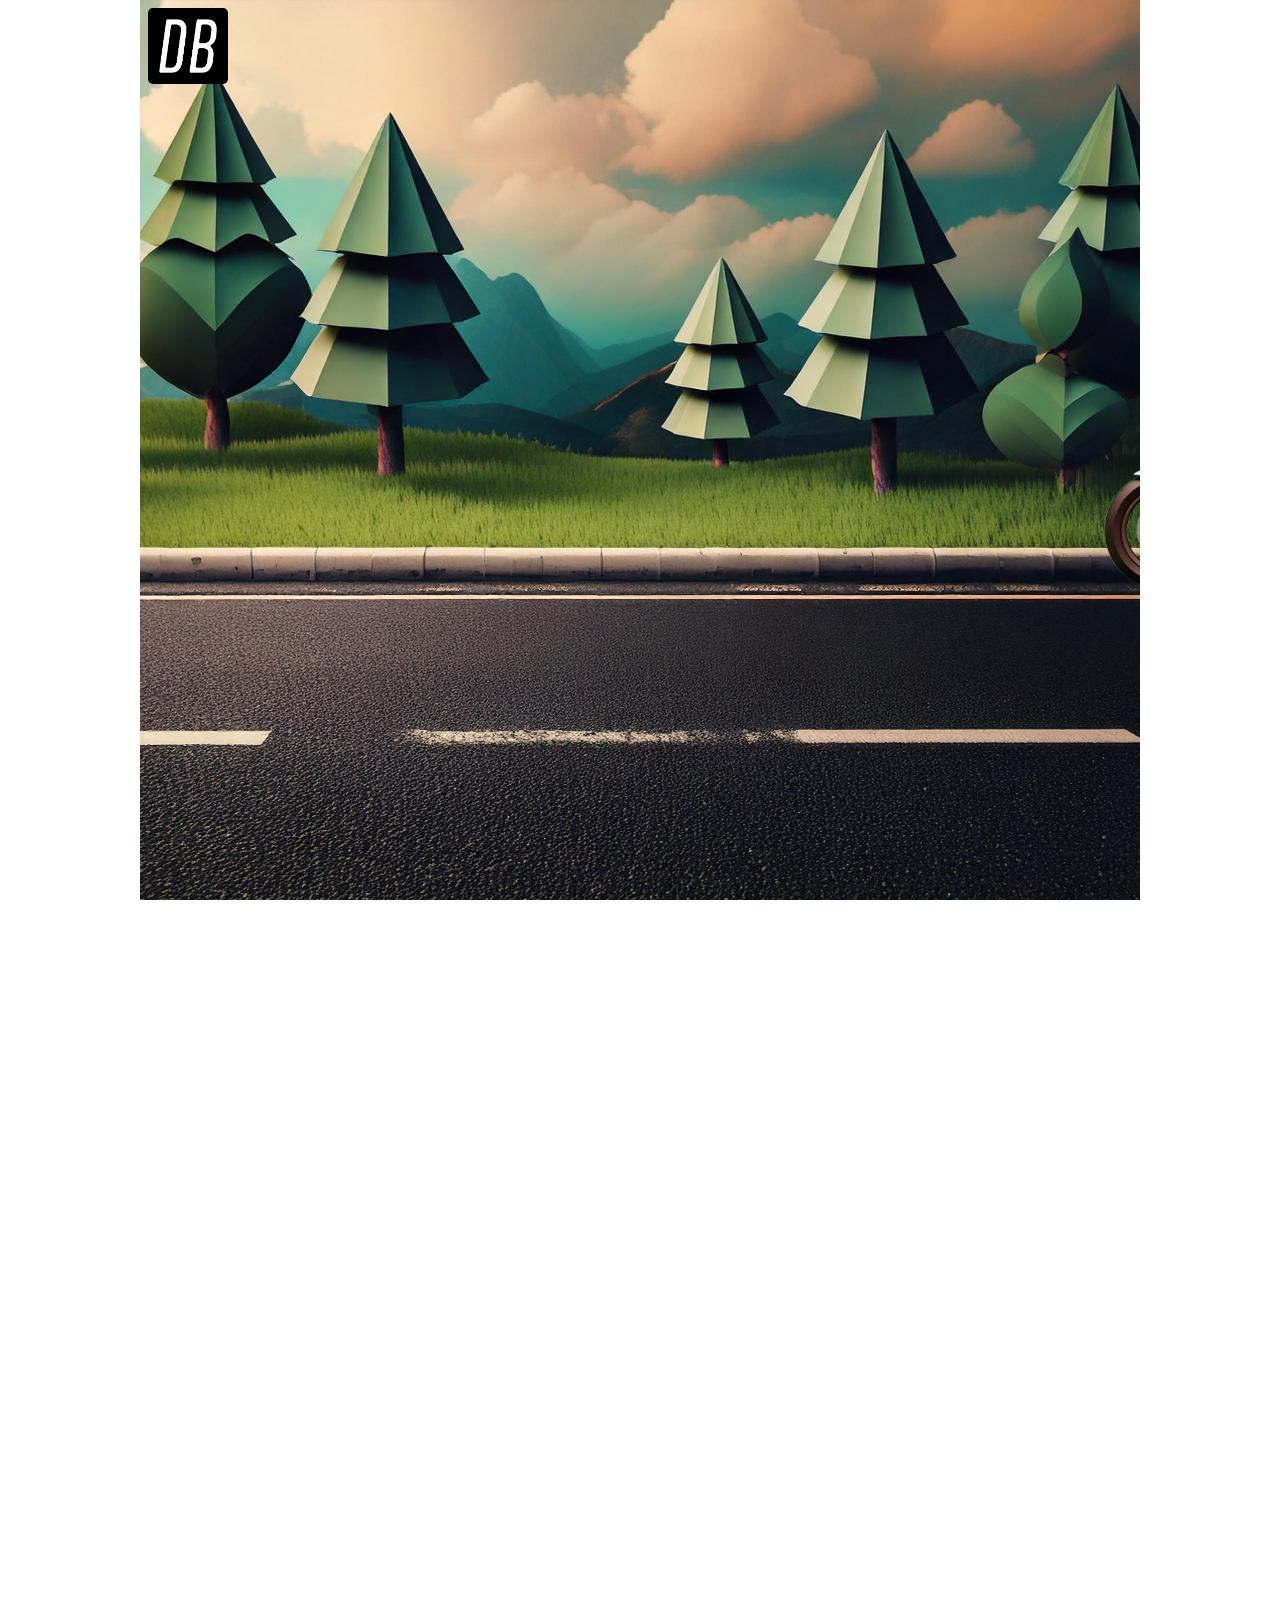
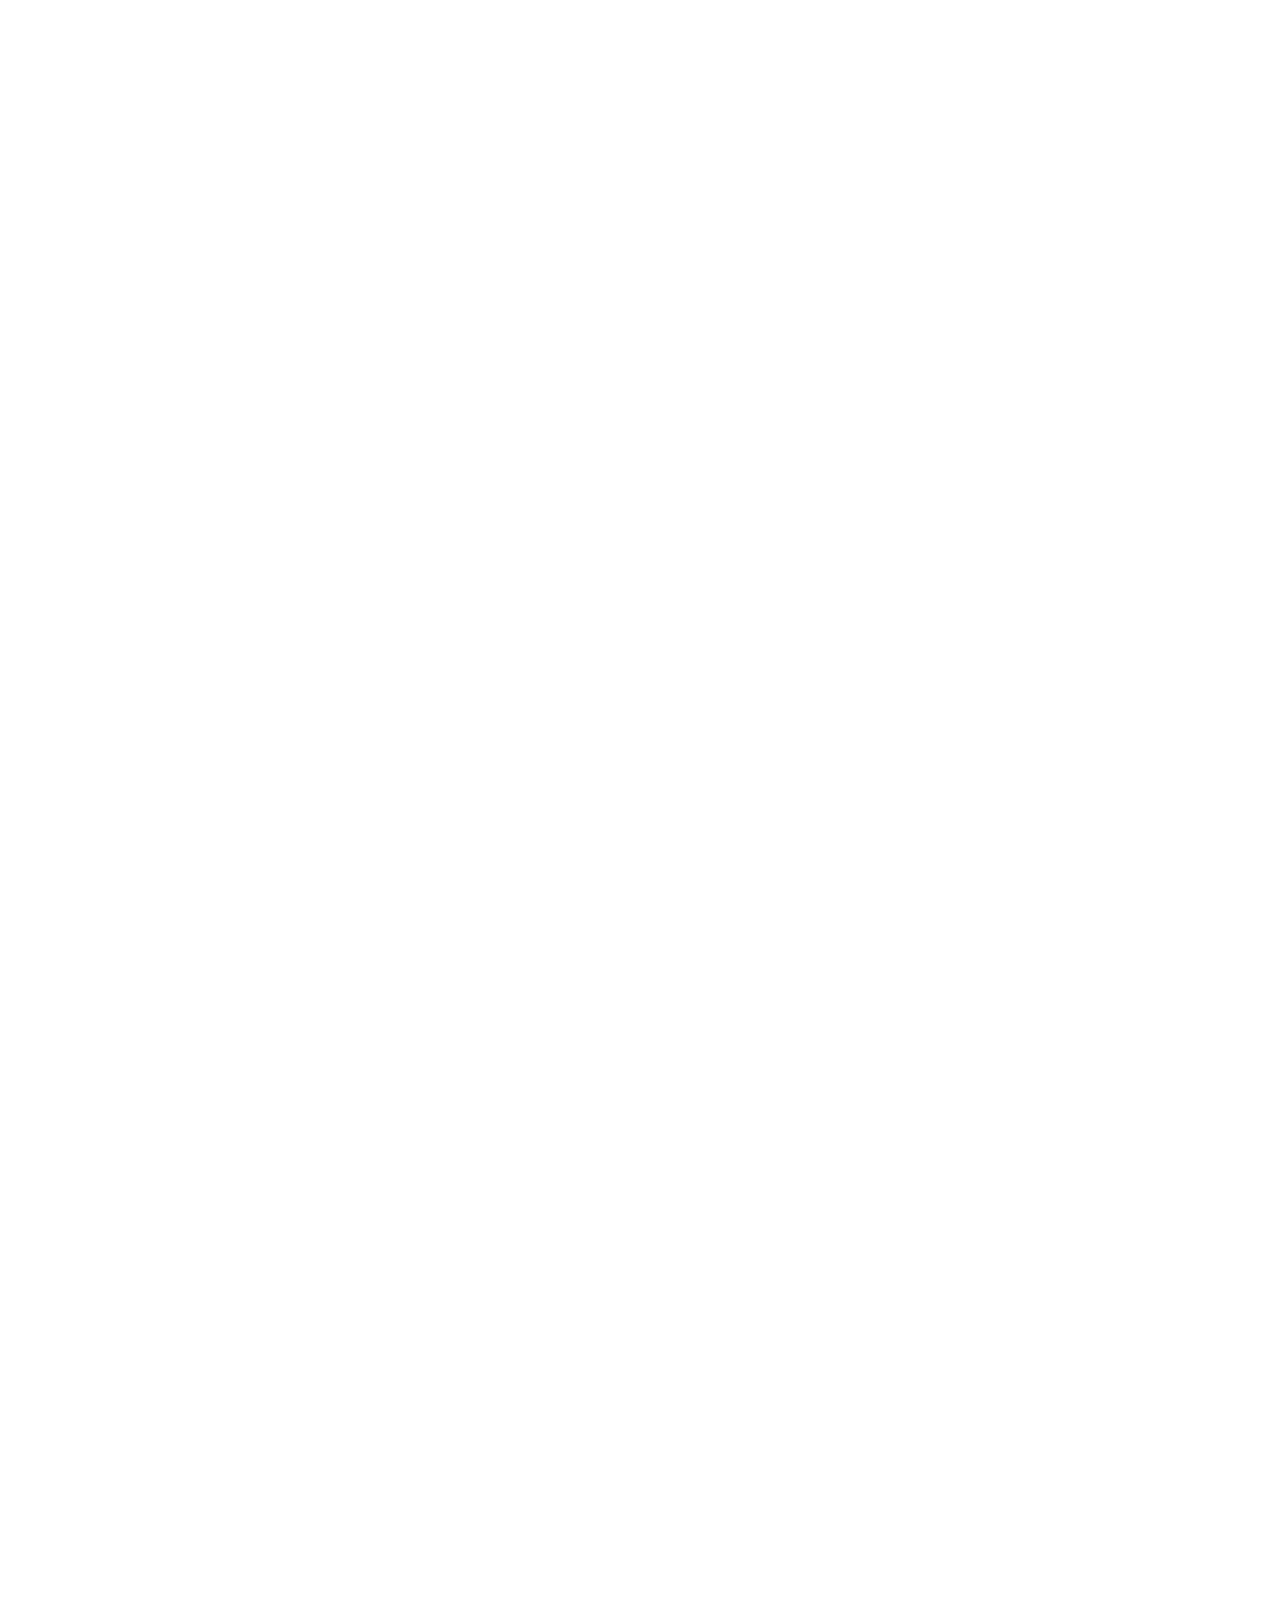
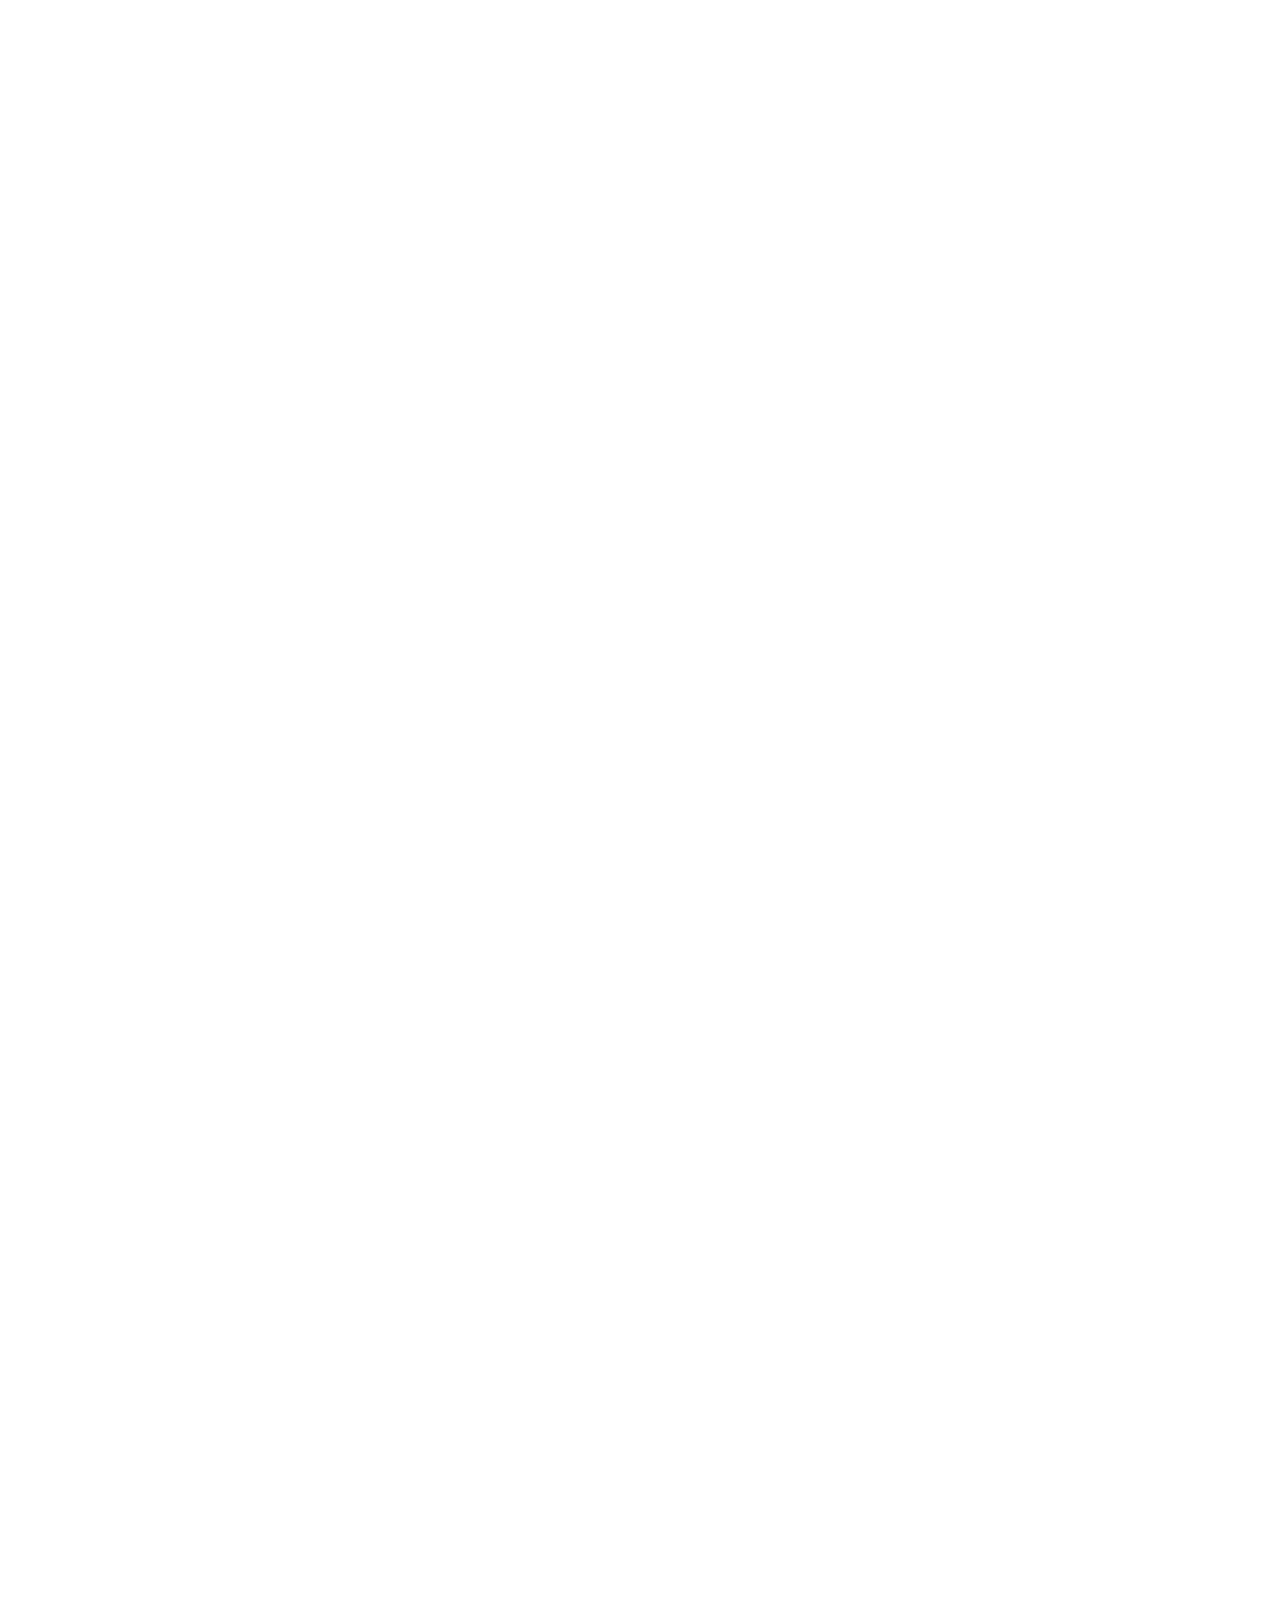
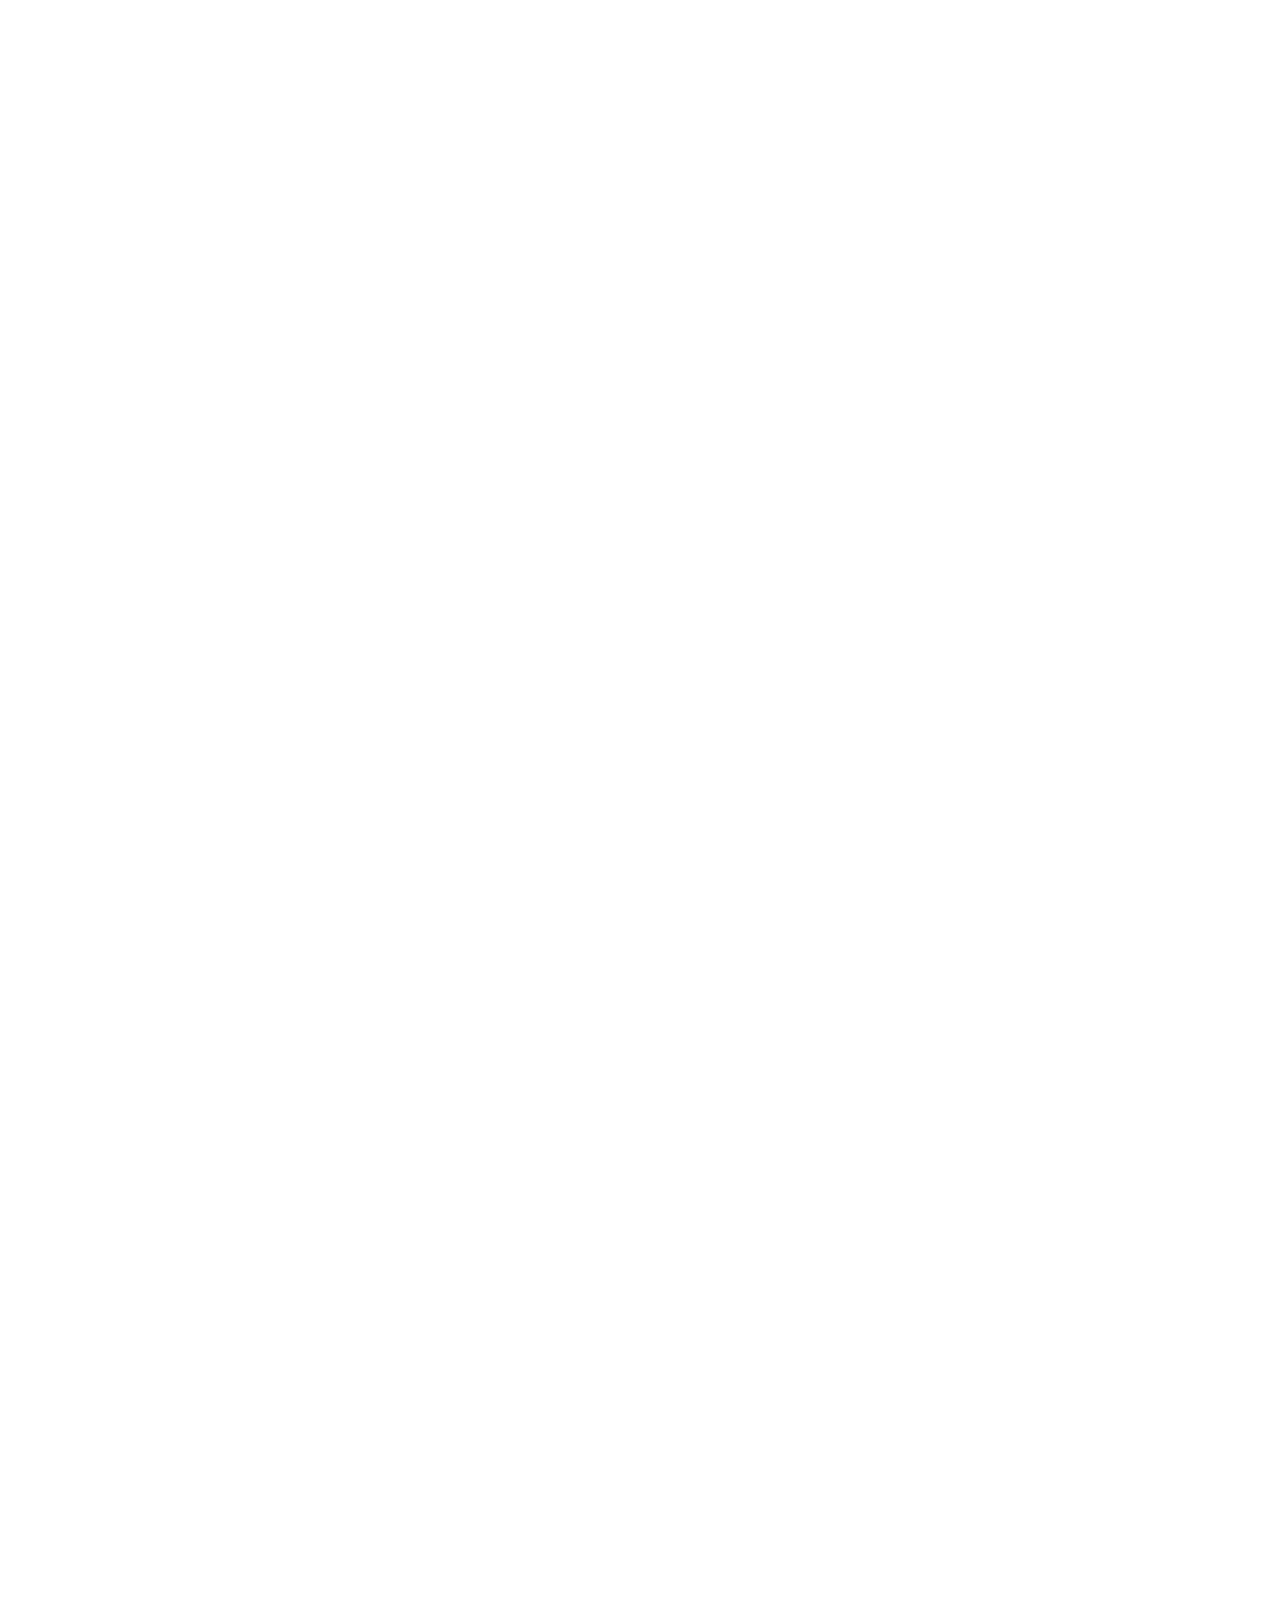
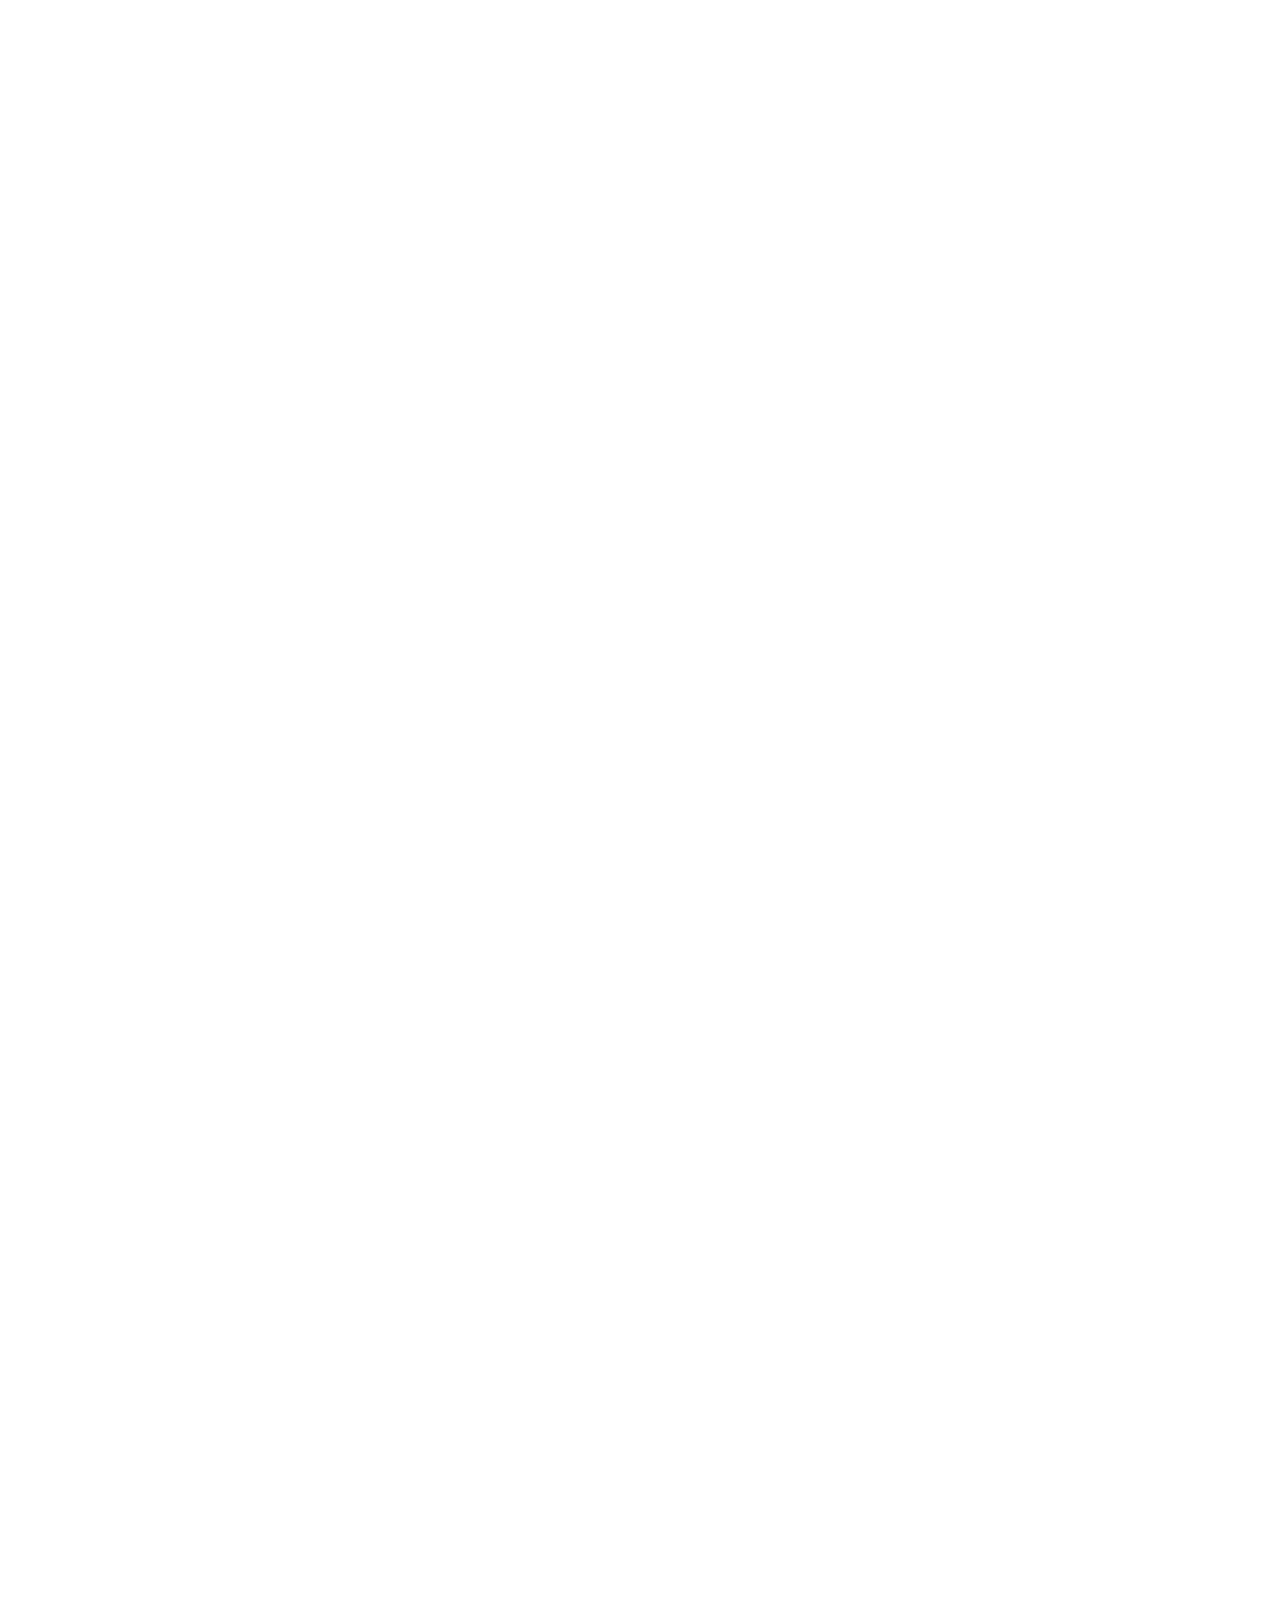
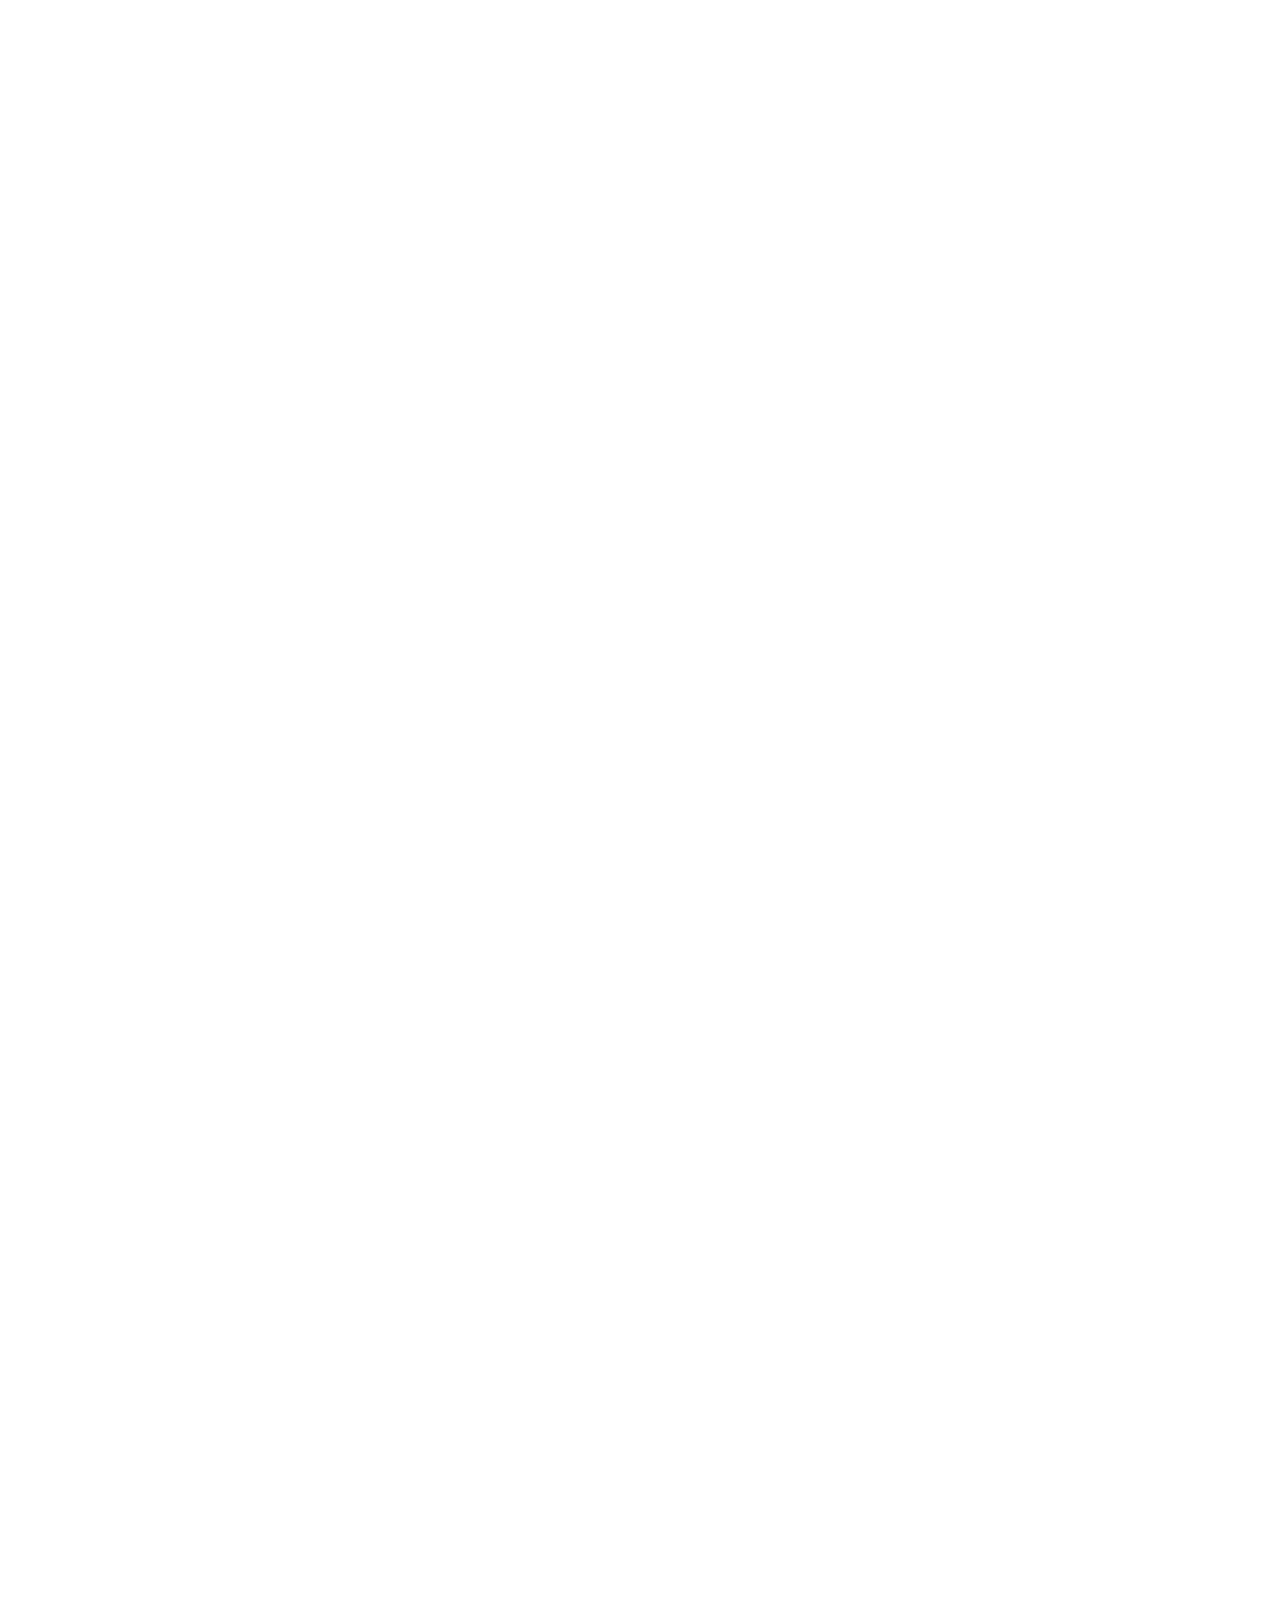
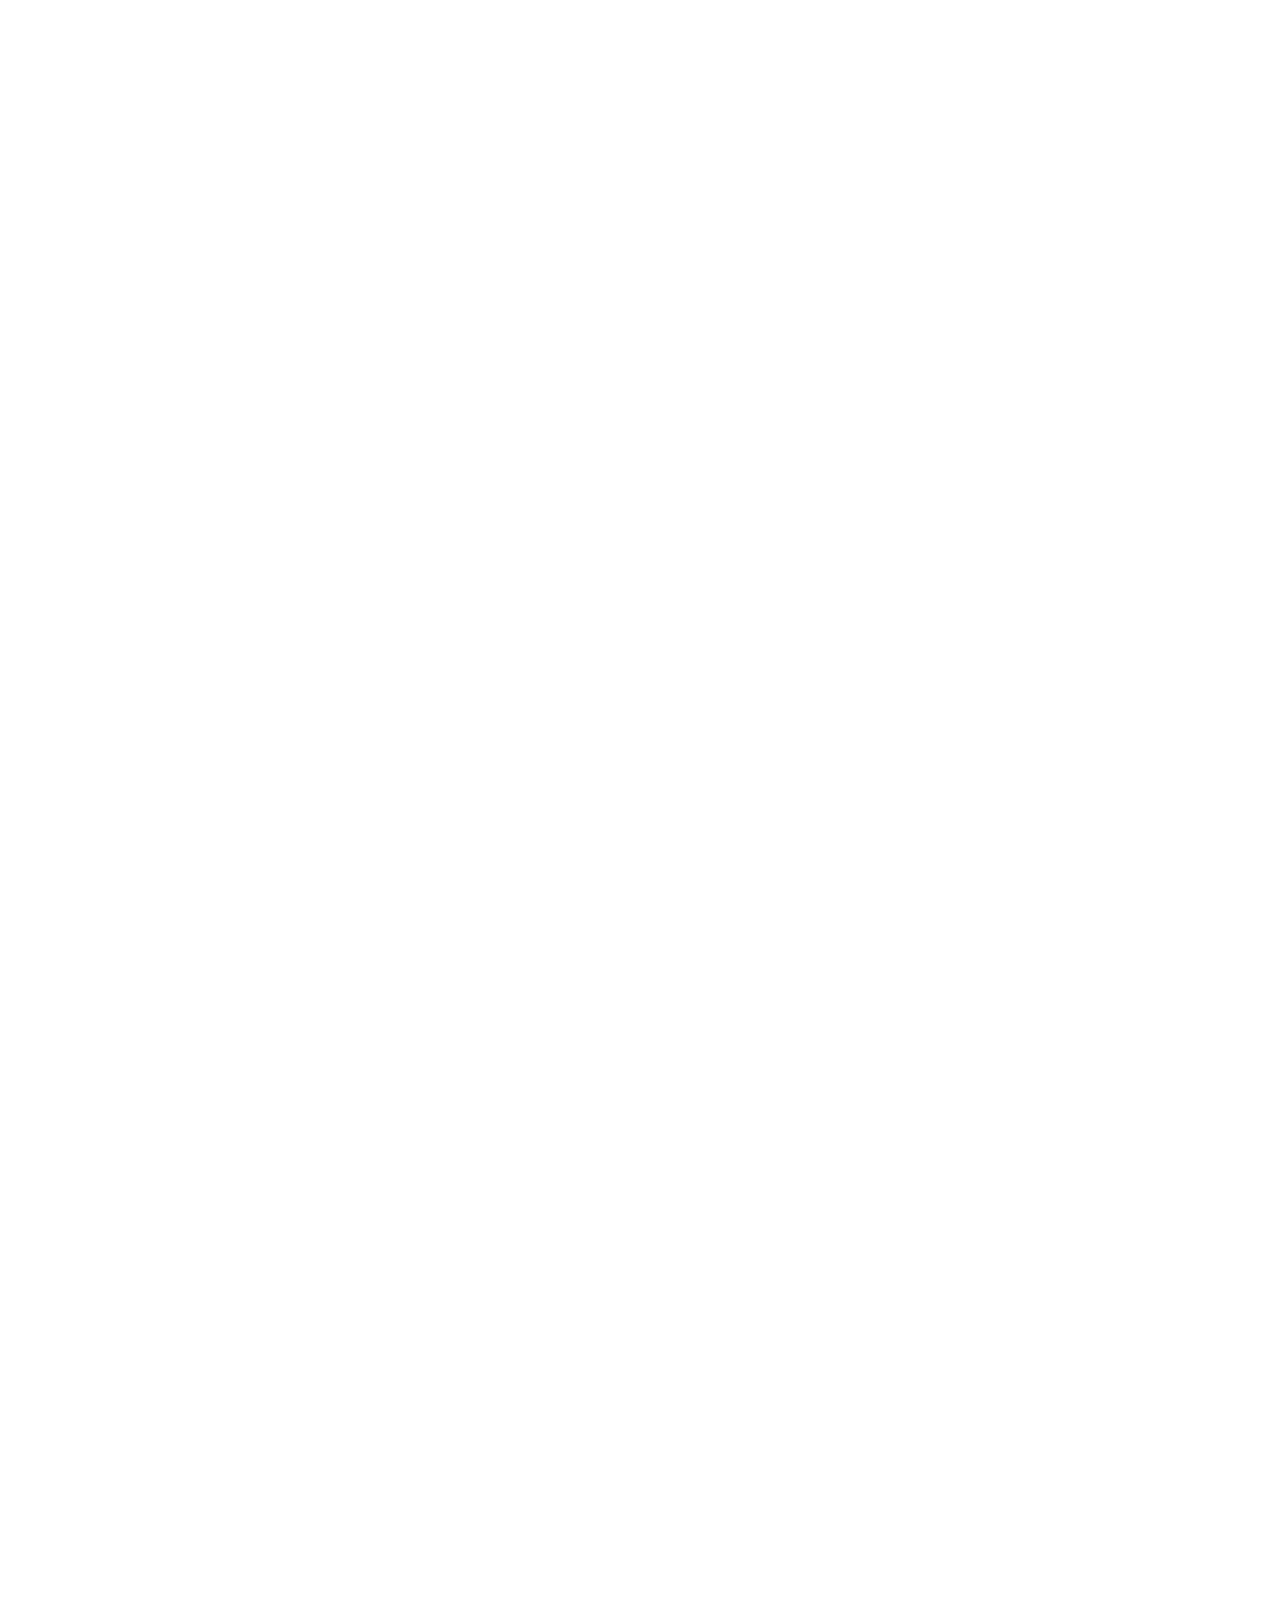
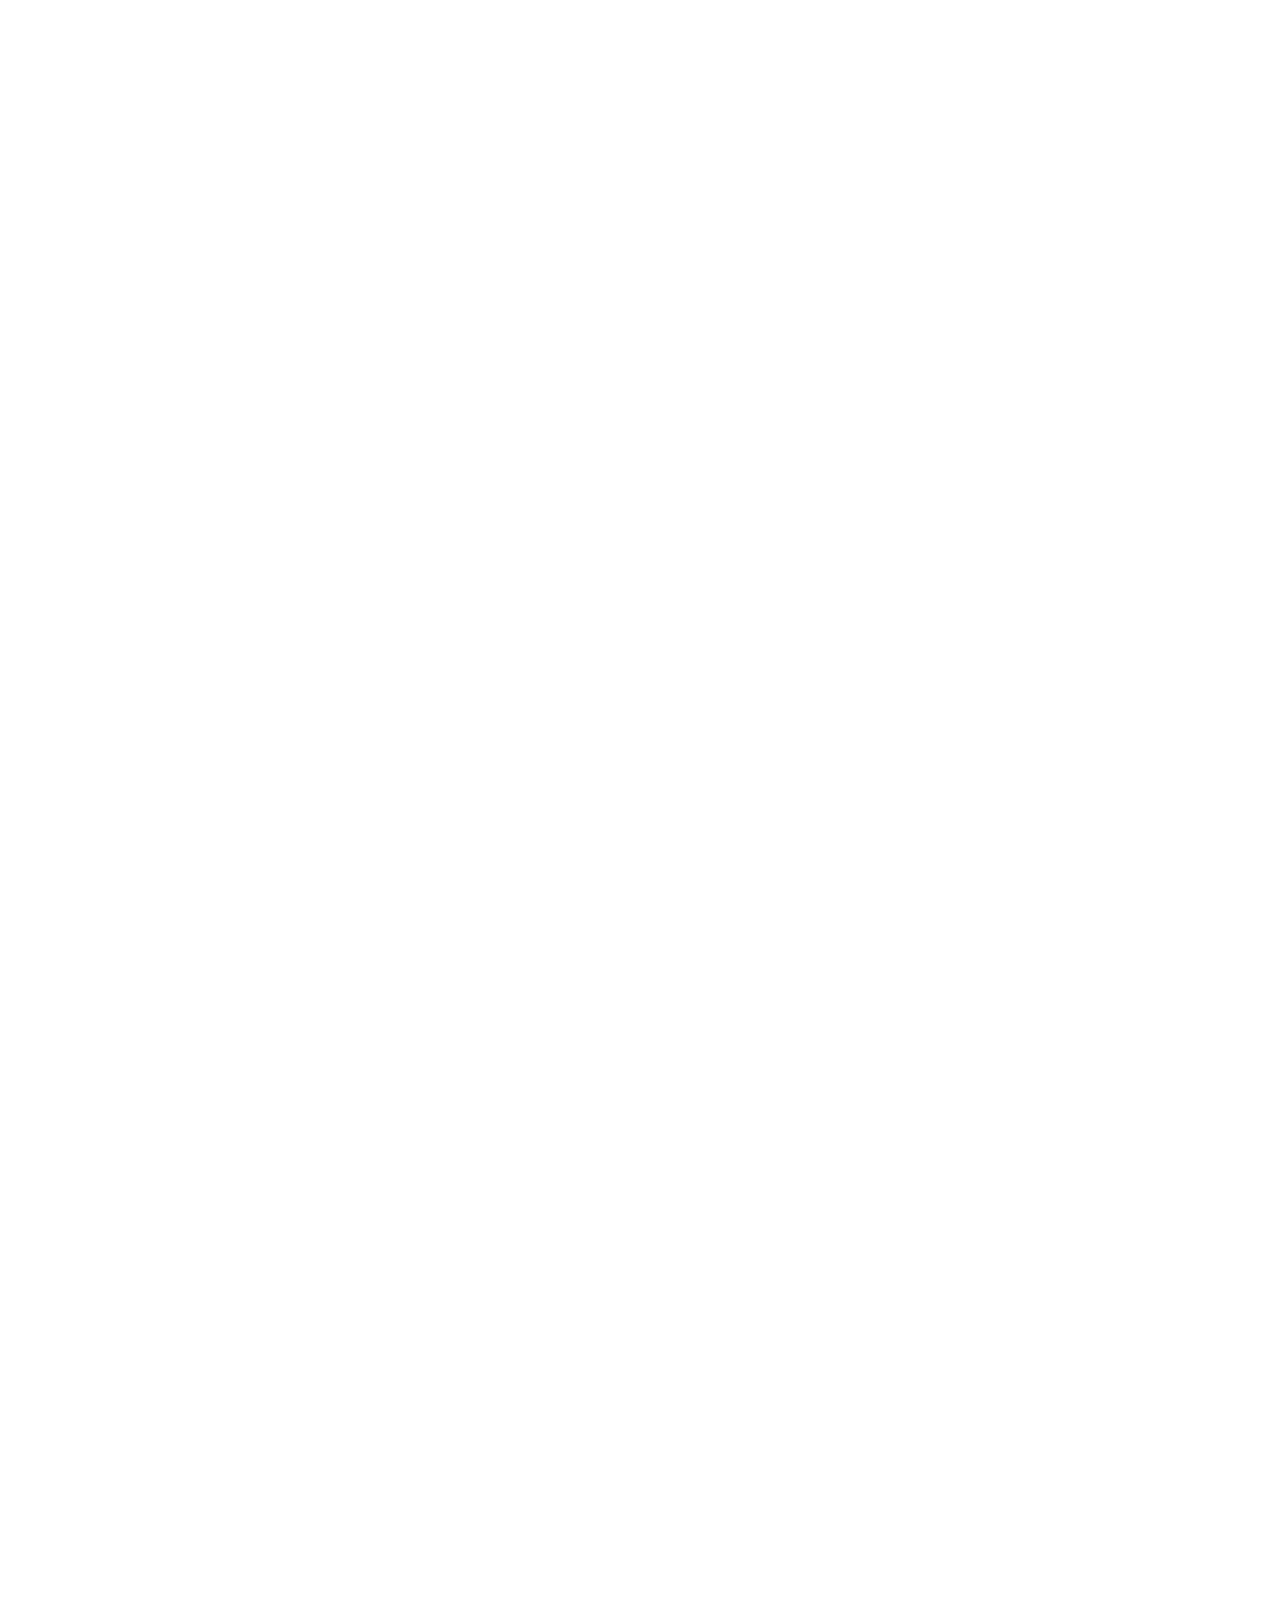
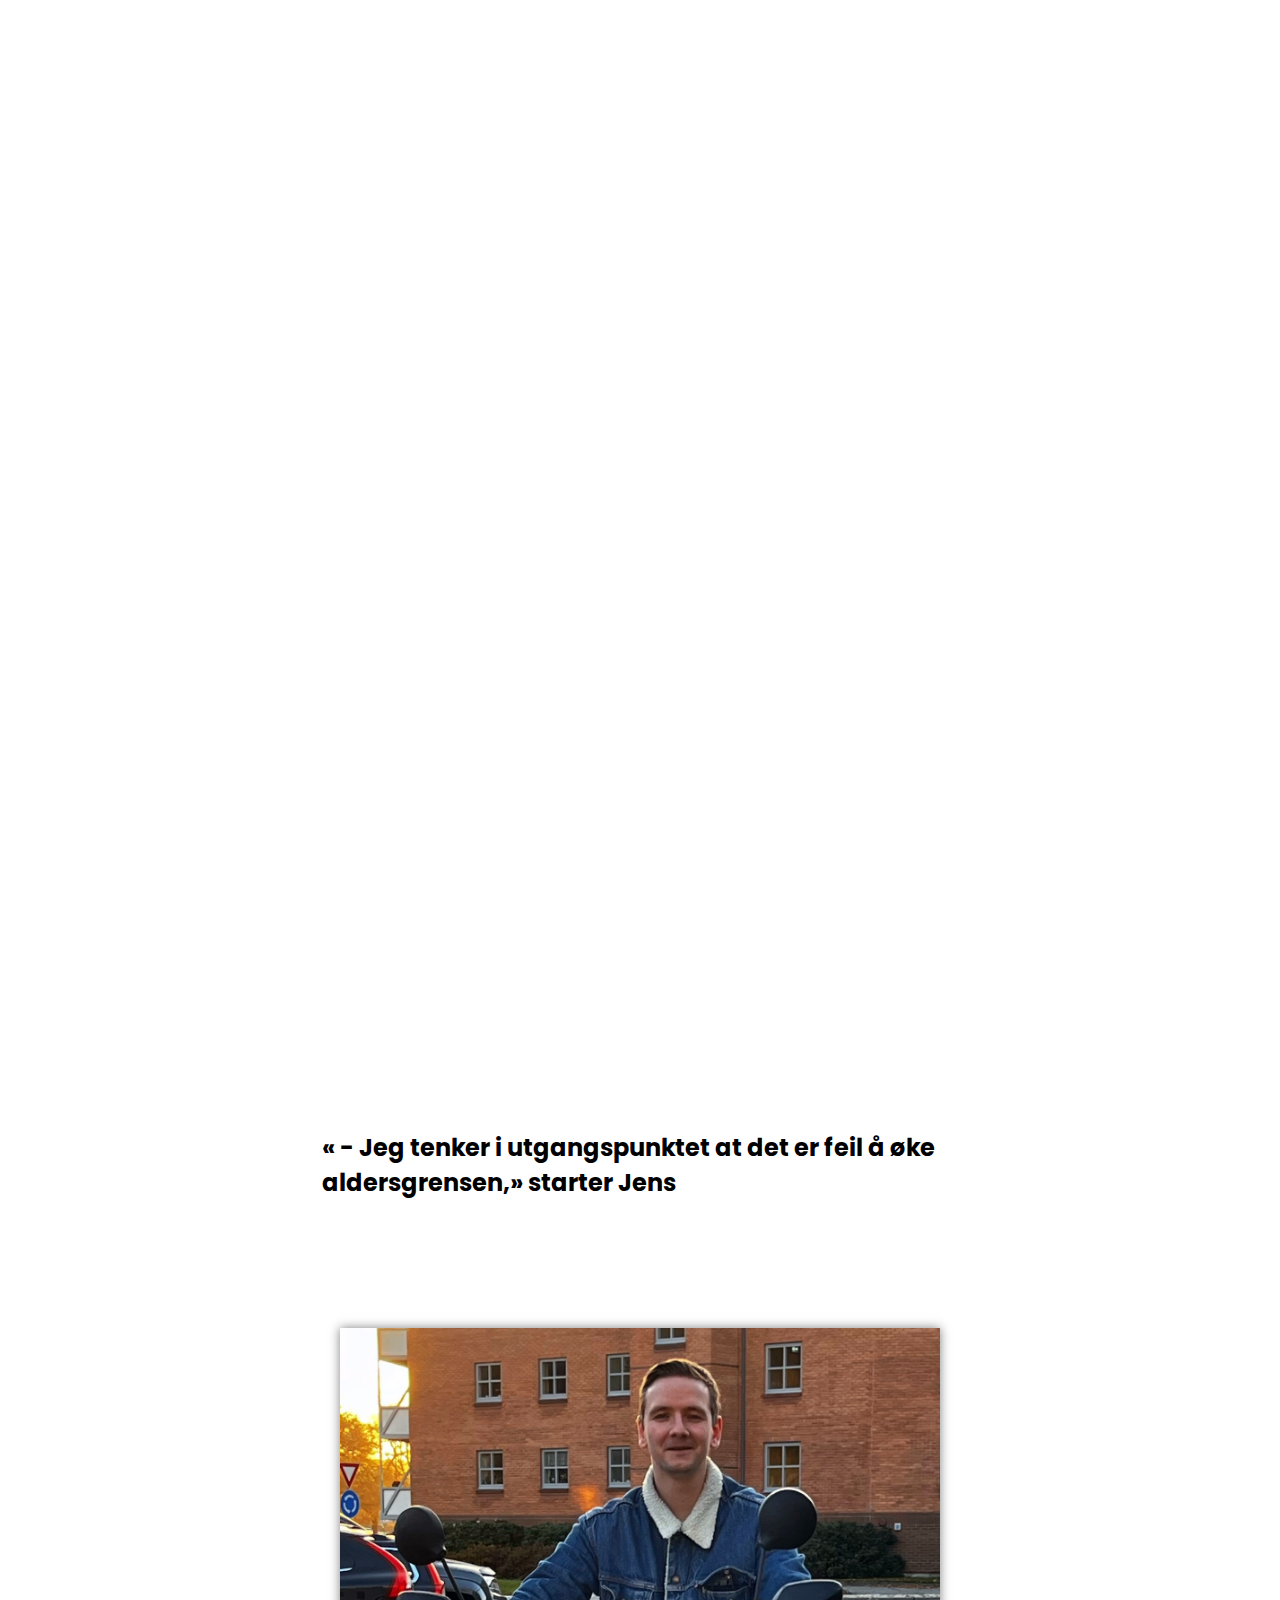
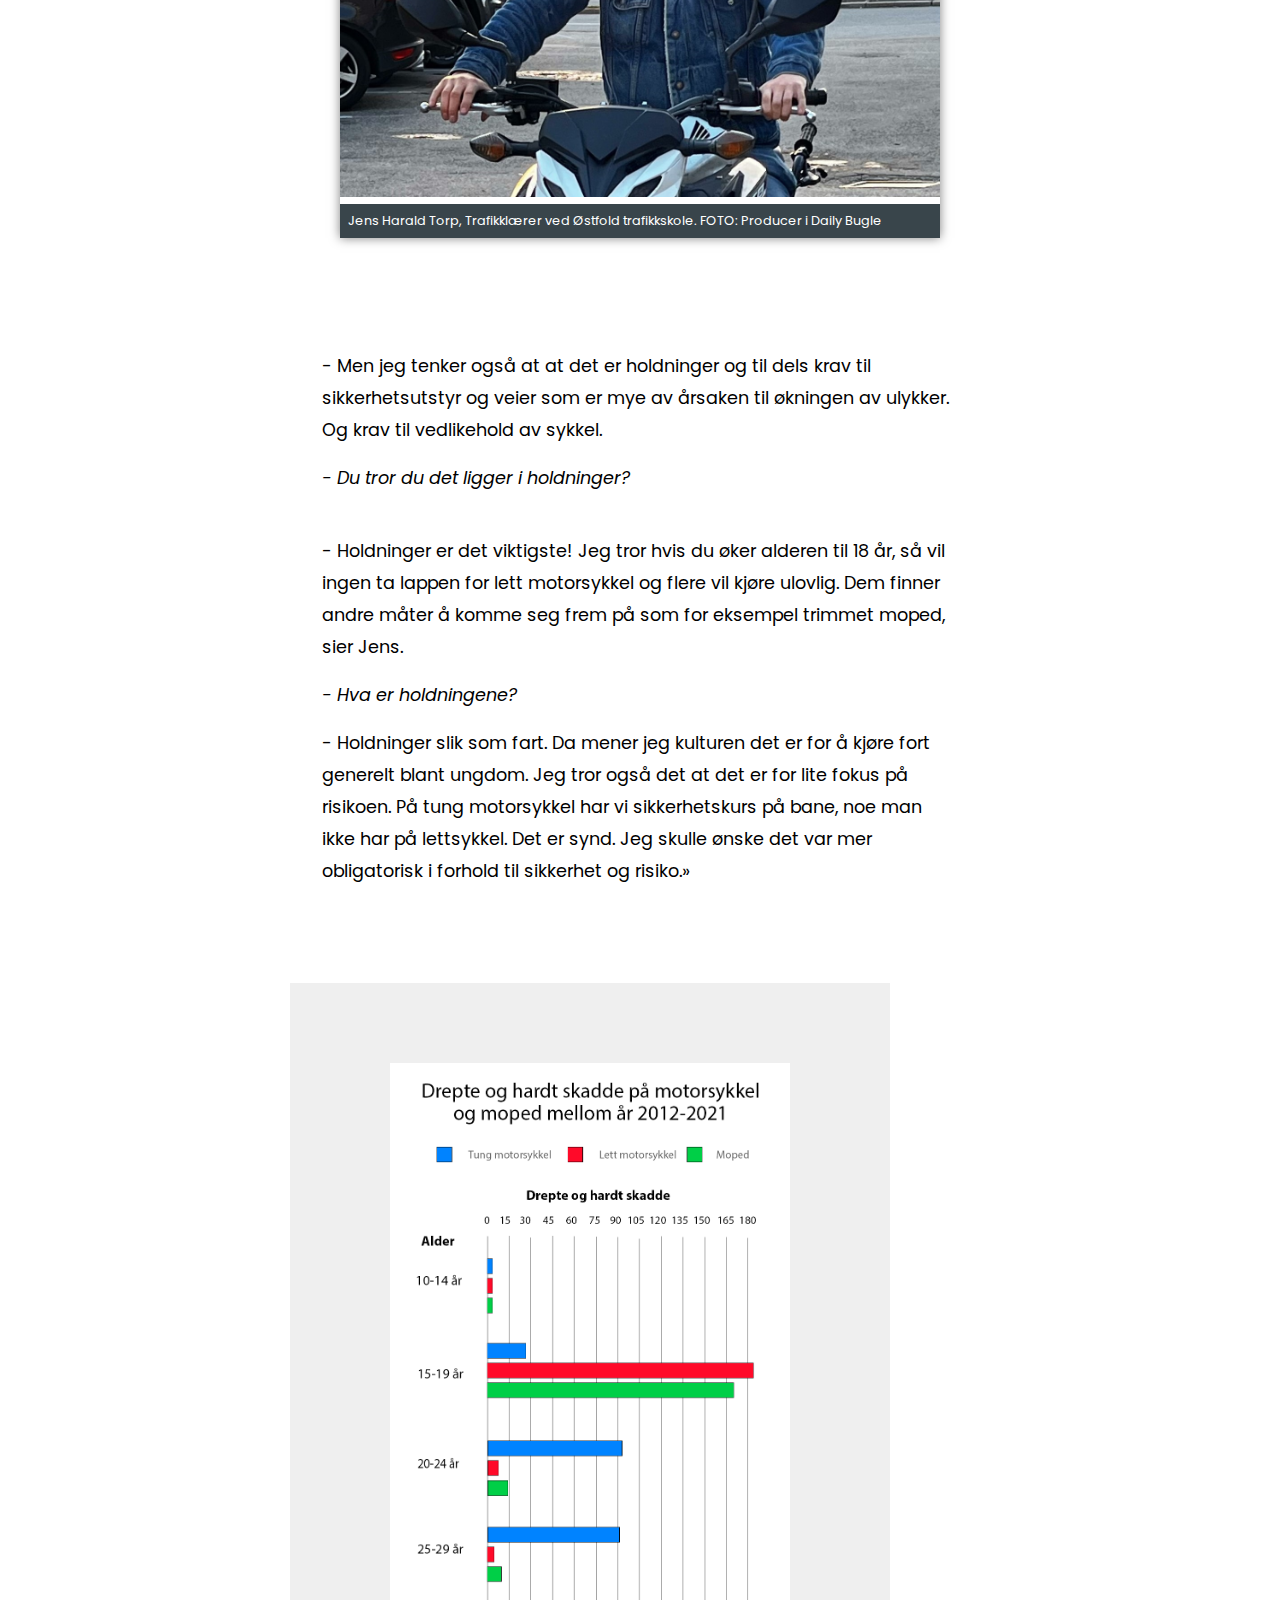
<file: motorsykkel/motor.html>
<!DOCTYPE html>
<html lang="nb">

<head>
    <meta charset="UTF-8">
    <meta name="viewport" content="width=device-width, initial-scale=1.0">
    <title>Motorcycle Parallax Story</title>
    <link rel="stylesheet" href="styles.css">
    <link rel="stylesheet" href="/root.css">
    <link rel="icon" href="/IMG/db-logo-svart.png" type="image/x-icon">
</head>

<body>
    <header>
        <a href="/index.html">
            <img src="/IMG/db-logo-hvit.png" alt="logo DB og tilbakeknapp for hjemside">
        </a>
    </header>
    <section class="container" id="top">
        <div class="space-holder">
            <div class="sticky">
                <div class="horizontal">
                    <section role="feed" class="cards">
                        <div class="sample-card"></div>
                        <div class="sample-card">
                            <img src="IMG/biker.png" alt="lett motorsykkel med fører">
                        </div>
                        <div class="sample-card"></div>
                        <div class="sample-card info-box">
                            <h1>
                                I 2023 mistet 4 ungdommer livet, og 40 ble hardt skadd i ulykker på
                                lett motorsykkel.
                            </h1>
                        </div>
                        <div class="sample-card"></div>
                        <div class="sample-card">
                            <img src="IMG/biker2.png" alt="lett motorsykkel med annen fører">
                        </div>
                        <div class="sample-card"></div>
                        <div class="sample-card info-box">
                            <p> Ifølge SSB er det er en <br> <a href="https://www.ssb.no/statbank/sq/10103342"
                                    class="introlink">økning på
                                    20% fra
                                    2022</a>.</p>
                        </div>
                        <div class="sample-card"></div>
                        <div class="sample-card">
                            <img src="IMG/biker3.png" alt="lett motorsykkel med annen fører">
                        </div>
                        <div class="sample-card"></div>
                        <div class="sample-card info-box">
                            <p>Vi snakket med Jens Harald Torp, trafikklærer ved Østfold trafikkskole,
                                om sitasjonen rundt økningen i ulykker på lett motorsykkel og vi spør..</p>
                        </div>
                        <div class="sample-card"></div>
                        <div class="sample-card">
                            <img src="IMG/biker.png" alt="lett motorsykkel med annen fører">
                        </div>
                        <div class="sample-card"></div>
                        <div class="sample-card info-box">
                            <h2><strong>bør aldersgrensen på lett motorsykkel økes?</strong> </h2>
                        </div>
                    </section>
                </div>
            </div>
        </div>
    </section>

    <section class="interview">
        <div class="interview-bg">
            <div class="interview-text">
                <h3><q> - Jeg tenker i utgangspunktet at det er feil å øke aldersgrensen,</q> starter
                    Jens</h3>
            </div>
            <div class="interview-text">
                <figure>
                    <img src="/motorsykkel/IMG/IMG_0662.jpg" alt="Bilde av Jens H. Torp">
                    <figcaption> Jens Harald Torp, Trafikklærer ved Østfold trafikkskole. FOTO: Producer i Daily Bugle
                    </figcaption>
                </figure>
            </div>
            <div class="interview-text">
                <p> - Men jeg tenker også at
                    at det er holdninger og til dels krav til sikkerhetsutstyr og
                    veier som er mye av årsaken til økningen av ulykker. Og krav til
                    vedlikehold av sykkel.
                </p>
                <p> <i>- Du tror du det ligger i holdninger?</i></p><br>
                <p> - Holdninger er det viktigste! Jeg tror hvis du
                    øker alderen til 18 år, så vil ingen ta lappen for lett motorsykkel og flere vil kjøre ulovlig.
                    Dem finner andre måter å komme seg frem på som for eksempel trimmet moped, sier Jens.</p>
                <p><i> - Hva er holdningene?</i></p>
                <p> - Holdninger slik som fart. Da mener jeg kulturen det er for å kjøre
                    fort generelt blant ungdom. Jeg tror også det at det er for lite fokus
                    på risikoen. På tung motorsykkel har vi sikkerhetskurs på bane, noe
                    man ikke har på lettsykkel. Det er synd. Jeg skulle ønske det var mer
                    obligatorisk i forhold til sikkerhet og risiko.»
                </p>
            </div>
            <div class="article">
                <a href="https://vegvesen.brage.unit.no/vegvesen-xmlui/handle/11250/3034183" target="_blank">
                    <figure>
                        <img src="IMG/statistikk.png" alt="Statistikk fra statens vegvesen">
                        <figcaption>STATISTIKK: Statens vegvesen</figcaption>
                    </figure>
                </a>
                <p> <span class="article-intro">Statens vegvesens rapport</span> for trafikksikkerhet,
                    <a href="https://vegvesen.brage.unit.no/vegvesen-xmlui/handle/11250/3034183">Nasjonal
                        gjennomføringsplan for motorsykkel, moped og ATV 2022-2025,</a> viser at de fleste som
                    blir
                    drept eller alvorlig skadet på lett motorsykkel er i aldersgruppen
                    15-19 år.
                </p>
                <p>Mellom 2012 og 2021 har over
                    180 ungdommer i denne aldersgruppen blitt drept eller hardt skadet.
                </p>
                <p>Det kommer frem i rapporten at de fleste av alvorlige ulykkene skjer
                    på høsten, da det er skolestart. Det er ukjente veier, sosial
                    påvirkning og nye "kjørekamerater".</p>
            </div>
        </div>
    </section>

    <div class="interview">
        <div class="interview-text">
            <p> <i> - Hva tenker du er gode forebyggende tiltak?</i> </p>
            <p> - Det er flere ting som kan gjøres for å forhindre flere ulykker på lett
                motorsykkel, påpeker Jens. </p>
            <p> - For eksempel, så kan man stille
                mer krav til kjøreutstyr. Ha mer fokus på å holde sykkelen i teknisk
                god stand, for eksempel ta seg råd til å bytte til nye dekk, stramme
                kjede.</p>
            <p> - Men også veioppmerking, veistandard,
                skilting og ikke minst underskinner på autovern, fortsetter Jens. I Sverige er det
                fjernet mer vegetasjon langs veien, som gjør det tryggere å ha en
                utforkjøring og sikt til dyr.</p>
            <p> - Jeg synes også at man kunne skjerpa inn
                fartsgrensene på utsatte områder. Mer reklame og kampanjer for å kjøre
                lettsykkel er farlig.</p>
        </div>
    </div>
    <a href="#top" class="btn-top">TOP</a>
    <footer>
        <p>© The Daily Bugle: 2024</p>
    </footer>
    <script src="script.js"></script>
</body>

</html>
</file>
<file: motorsykkel/styles.css>
@import url('https://fonts.googleapis.com/css2?family=Poppins:ital,wght@0,100;0,200;0,300;0,400;0,500;0,600;0,700;0,800&display=swap');


:root {
    --intro-bg: #efefef;
      --green: #459677;
      --grey: #39454b;
      --light-grey: #f1f1f1;
      --yellow: #ffdd00;
      --white: #fff;
      --white-opacity: rgba(255, 255, 255, 0.8);
      --black: #000;
      --black-opacity: rgba(0, 0, 0, 0.8);
      --grey-green: #A3C1AD;
      --light-yellow: #f4f0dc;
      --responsive-width: min(96%, 1400px);
  
      --100vh: 100vh;
      --50vh: 50vh;
  
      --dark-green: #2E8B57;
      --light-green: #98FB98;
      --brown: #8B4513;
      --beige: #F5F5DC;
      --dark-red: #8B0000;
      --cream: #FFFDD0;
      --dark-gray-green: #2F4F4F;
  
      --font-size-header: clamp(1.5rem, 2rem + 1vw, 2rem);
      --font-size-header-small: clamp(1.25rem, 1rem + 1vw, 1.5rem); 
      --font-size: clamp(1rem, 0.875rem + 0.5vw, 1.125rem); 
      --font-size-article: clamp(0.875rem, 0.75rem + 0.5vw, 1rem); 
  
}


*, *::before, *::after {
    box-sizing: border-box;
}

html {
    box-sizing: border-box;
    scroll-behavior: smooth;
}

body {
    margin: 0 auto;
    font-family: 'Poppins', sans-serif;
    max-width: 700px;
    position: relative;
}

header {
    display: flex;
    justify-content: flex-start;
    position: relative;
}

header img {
    width: 50px;
    height: auto;
    padding: 0.7rem;
    top: 0;
    left: 0;
    position: absolute;
    border-radius: 5px;
    background-color: var(--black);
    z-index: 100;
}

#back-btn {
    margin: 0;
    padding: 1rem;
    background-color: var(--green);
    color: var(--white);
    border: none;
    cursor: pointer;
    position: absolute;
    top: 0;
    left: 0;
    z-index: 100;
    text-decoration: none;
}

p {
    line-height: 2rem;
}


.container {
    position: relative;
    width: 100%;
    min-height: 100vh;
    margin-bottom: 10vh;
}

.space-holder {
    position: relative;
    width: 100%;
}

.sticky {
    position: sticky;
    top: 0;
    padding: 0;
    height: 100vh;
    width: 100%;
    overflow-x: hidden;

    background-image: url(IMG/road4.jpg);
    background-size: cover;
    background-position: center;
    background-repeat: no-repeat; 
}

/* Kilder bilder til .sticky og .sample-cards: bilder er generert av KI. Adobe, (2023). Adobe Firefly: Fra tekst til bilde (2023 versjon). [Stor språkmodell] https://firefly.adobe.com/
   Promt brukt: "biker on motorcycle", "highway road horisontal", "cartoon image of road and some trees", "cartoon image of road and some trees at twilight"
   Stilreferanse: "3D 0"
   Komposisjon: "IMG/bikerreferance.png" 
*/

.horizontal {
    position: absolute;
    height: 100%;
    will-change: transform;
}

.cards {
    position: relative;
    height: 100%;
    width: 100%;
    padding: 0;
    display: flex;
    flex-flow: row nowrap;
    justify-content: flex-start;
    align-items: center;    
}

.sample-card {
    position: relative;
    height: auto;
    width: 500px;
    
    padding: 0;
    margin-right: 100px;
    flex-shrink: 0;

    display: flex;
    justify-content: center;
    align-items: center;
}

.sample-card img {
    width: 100%;
    height: 100%;
    object-fit: cover;
}


.info-box {
    background-color: #f0f0f0;
    border-radius: 10px;
    color: var(--black);
    text-align: left;
    width: calc(400px - 3rem);
    padding: 2rem;
}

.info-box h1 {
    font-size: 1.5rem;
    padding-left: 1rem;
    margin: 0;
}



/*************************************************/

.interview {
    margin-top: 10rem;
    padding: 1rem;
    text-align: left;
    display: flex;
    flex-direction: column;
    justify-content: center;
    align-items: center;
}

.interview-bg {
    width: calc(100% - 2rem);
    max-width: 700px;
    
}

.interview-text {
    margin: 1rem; 
    padding: 3rem 1rem;
    height: auto;

    display: flex;
    flex-direction: column;
    justify-content: space-around;
}

.interview-text h3 {
    margin: 2rem 0;
    font-size: 1.5rem;
    margin-bottom: 1rem;
}

.interview-text p {
    text-align: left;
    font-size: 1.1rem;
    margin-bottom: 1rem;
}

.introlink {
    color: #000;
    font-weight: 600;
}

.interview-text figure {
    margin: 0;
    padding: 0;
    width: 100%;
    max-width: 600px;
    height: auto;
    align-self: center;
    box-shadow: 0 0 10px 0 rgba(0,0,0,0.5);
}

.interview-text figure img {
    width: 100%;
    height: auto;
    object-fit: cover;
}

figcaption {
    text-align: left;
    font-size: 0.8rem;
    padding: 0.5rem;
    margin:0;
    color: var(--white);
    background-color: var(--grey);
}


/*************************************************/
.article {
    text-align: left;
    padding: 5rem 1rem;
    background-color: #efefef;
    margin-top: 2rem;
    height: auto;
}

.article-intro {
    text-transform: uppercase;
    font-wegiht: 700;
}

.article p {
    margin: 2rem 0;
    padding: 1rem;
}

.article figure {
    margin-top: 1rem 0;
    padding: 0;
    width: 100%;
    max-width: 600px;
    height: auto;
    align-self: center;
}

.article figure a {
    text-decoration: none;
    color: var(--white);
}

.article figure img {
    width: 100%;
    max-width: 400px;
    height: auto;
    object-fit: cover;
}
  
footer {
    margin: 0;
    padding: 1rem;
    position: static;
    bottom: 0;
    max-width: 100%;
    height: 10vh;
    background-color: var(--grey);
    color: var(--white);
    display: flex;
    justify-content: center;
    align-items: center;
  }

  .btn-top {
    position: absolute;
    bottom: 5rem;
    right: 1rem;
    z-index: 100;

    margin: 1rem;
    padding: 2rem 1rem;
    font-size: 1.2rem;
    font-weight: 700;
    text-decoration: none;

    border: none;
    border-radius: 5px;
    outline: none;

    background-color: var(--green);
    color: var(--white);
    box-shadow: 0 0 10px rgba(0, 0, 0, 0.5);
    cursor: pointer;
}

@media screen and (min-width: 768px) {

    header img {
        width: 70px;
        left: -3rem;
    }

    .article {
        max-width: 600px;
    }

    .article figure {
        display: flex;
        flex-direction: column;
        justify-content: center;
        align-items: center;
    }

    .article figure figcaption {
        width: 100%;
        max-width: 400px;
        font-size: 1rem;
    }

    .interview {
        margin: 5rem 0;
    }
    .btn-top {
        bottom: 6rem;
        right: 0;
    }

    .sample-card {
        margin-right: 120px;
    }
}

  @media screen and (min-width: 1000px) {

    body {
        max-width: 1000px;
    }

    header img {
        width: 80px;
        top: 0.5rem;
        left: 0.5rem;

    }

    header img:hover {
        background-color: var(--grey-green);
        trasition: 0.5s;
    }

    .btn-top:hover {
        background-color: var(--white);
        color: var(--green);
        transform: translateY(-15px);
        transition: 0.5s;
    }

    .sample-card {
        margin-right: 400px;
    }

  }
</file>
<file: root.css>
@import url('https://fonts.googleapis.com/css2?family=Open+Sans:ital,wght@0,300..800;1,300..800&family=Poppins:ital,wght@0,100;0,200;0,300;0,400;0,500;0,600;0,700;0,800;0,900;1,100;1,200;1,300;1,400;1,500;1,600;1,700;1,800;1,900&family=Roboto:ital,wght@0,100;0,300;0,400;0,500;0,700;0,900;1,100;1,300;1,400;1,500;1,700;1,900&display=swap');

:root {
    /* forside/landingside*/
    --green: #459677;
    --grey: #39454b;
    --light-grey: #f1f1f1;
    --yellow: #ffdd00;
    /*mobil-debatten*/
    --white: #fff;
    --white-opacity: rgba(255, 255, 255, 0.8);
    --black: #000;
    --black-opacity: rgba(0, 0, 0, 0.8);
    
    --grey-green: #A3C1AD;
    --light-yellow: #f4f0dc;

    /*sopp-saken*/
    --responsive-width: min(96%, 1400px);

    --100vh: 100vh;
    --50vh: 50vh;

    --dark-green: #2E8B57;
    --light-green: #98FB98;
    --brown: #8B4513;
    --beige: #F5F5DC;
    --dark-red: #8B0000;
    --cream: #FFFDD0;
    --dark-gray-green: #2F4F4F;

    --font-size-header: clamp(1.5rem, 2rem + 1vw, 2rem);
    --font-size-header-small: clamp(1.25rem, 1rem + 1vw, 1.5rem); 
    --font-size: clamp(1rem, 0.875rem + 0.5vw, 1.125rem); 
    --font-size-article: clamp(0.875rem, 0.75rem + 0.5vw, 1rem); 

    /*XL*/
}

* {
    margin: 0;
    padding: 0;
    box-sizing: border-box;
}

body {
    font-family: 'Poppins', sans-serif;
}



/* ------------ FLEX RULES ----------- */

.flex-row-jus {
    display: flex;
    flex-direction: row;
    justify-content: center;
}

.flex-col-jus {
    display: flex;
    flex-direction: column;
    justify-content: center;
}

.flex-col-al {
    display: flex;
    flex-direction: column;
    align-items: center;
}

.flex-col-center-center {
    display: flex;
    flex-direction: column;
    justify-content: center;
    align-items: center;
}

.flex-center-center {
    display: flex;
    justify-content: center; 
    align-items: center; 
}

.flex-start-start {
    display: flex;
    align-items: flex-start;
    justify-content: flex-start;
}

.flex-space-center {
    display: flex;
    justify-content: space-between;
    align-items: center;
}

.flex-row-center-center {
    display: flex;
    flex-direction: row;
    justify-content: center;
    align-items: center;
}

.flex-row-al-space {
    display: flex;
    flex-direction: row;
    justify-content: space-evenly;
    align-items: center;
}

.flex-row-wrap-start {
    display: flex;
    flex-direction: row;
    flex-wrap: wrap;
    justify-content: flex-start;
    align-items: center;
}

footer {
    margin: 0;
    padding: 1rem;
    position: static;
    bottom: 0;
    max-width: 100%;
    height: 10vh;
    background-color: var(--grey);
    color: var(--white);
    display: flex;
    justify-content: center;
    align-items: center;
  }
</file>
